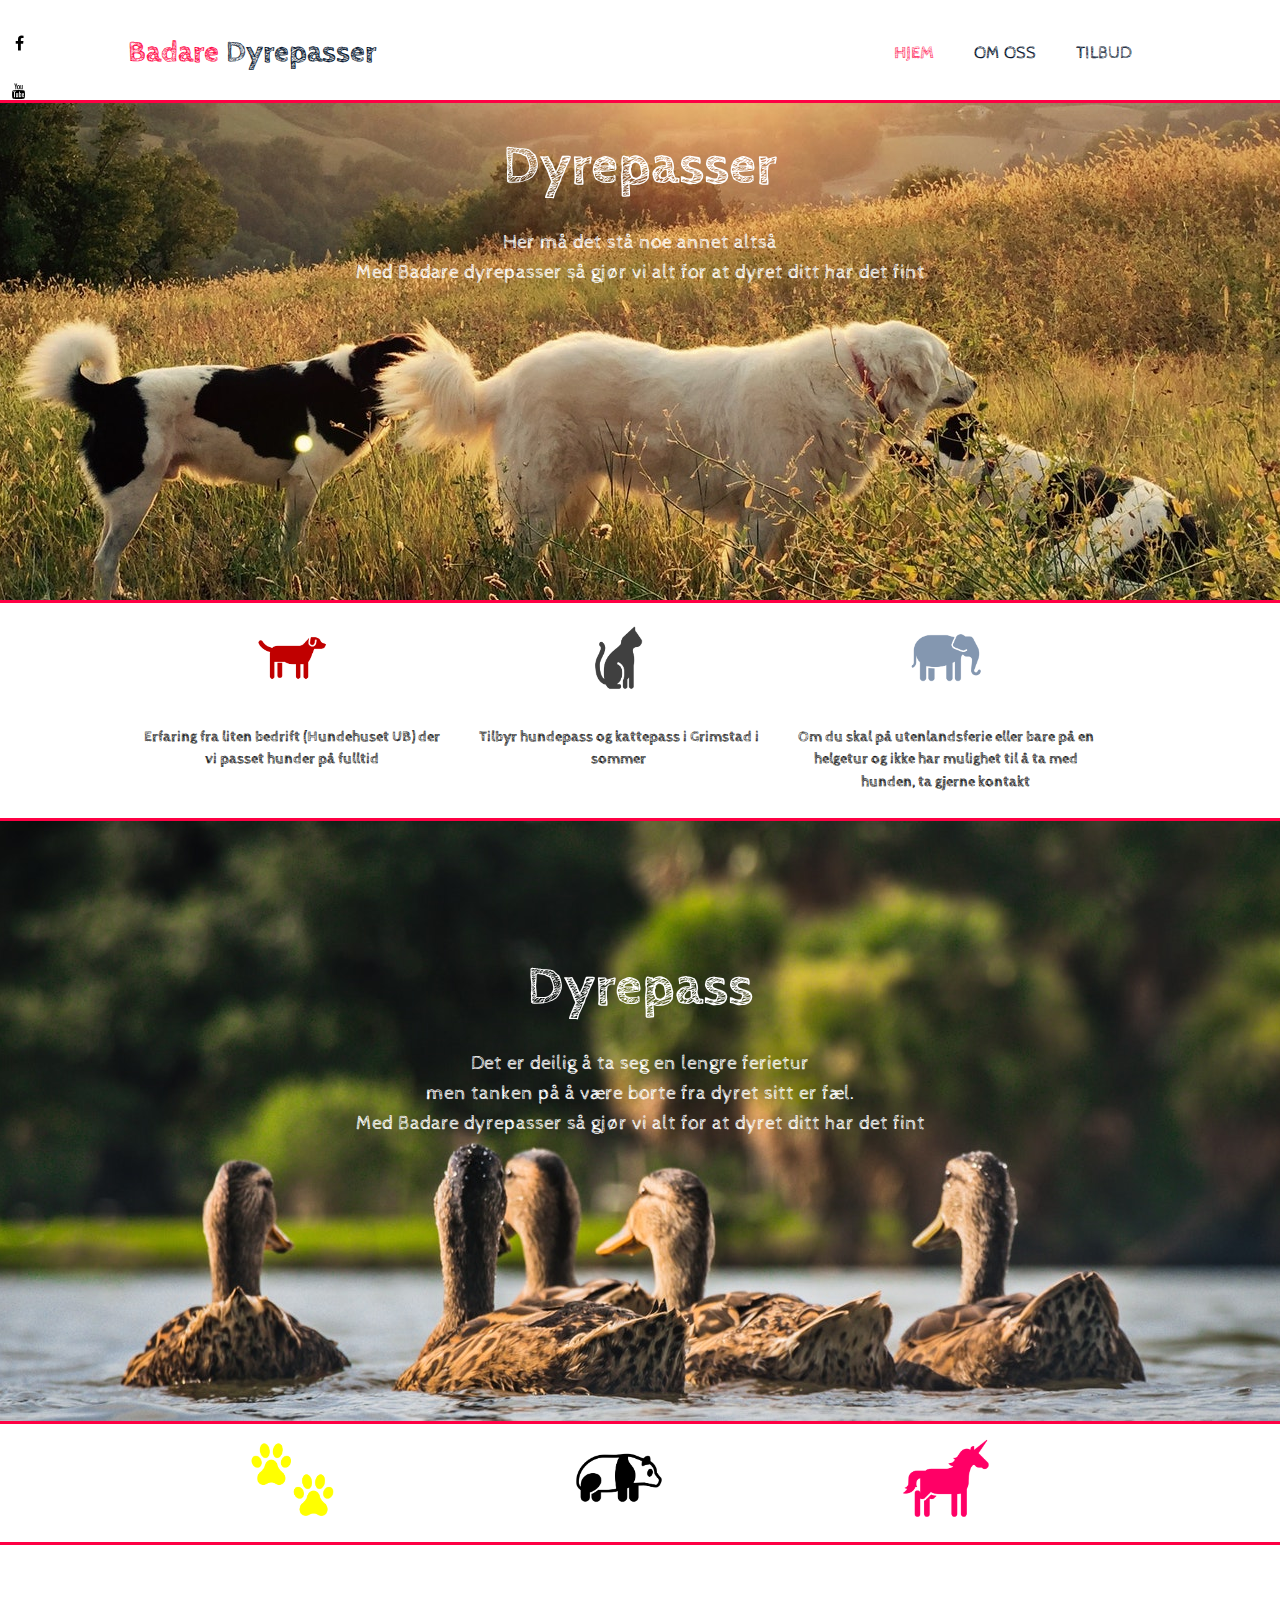
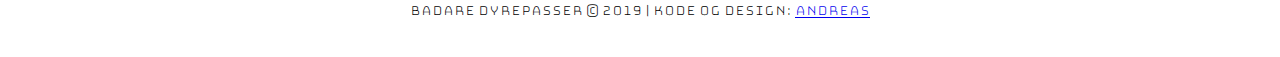
<file: index.html>
<!DOCTYPE html>
<html>
	<head>
		<meta charset="utf-8">
		<meta name="viewport" content="width=device-witdh, initial-scale = 1">
		<meta name="description" content="Hundepasser i Grimstad">
		<meta name="keywords" content="hundepasser, dyrepasser, billig">
		<meta name="author" content="Andreas Olav Hallingstad">
		<title>Badare Dyrepasser</title>
		<link rel="stylesheet" href="./CSS/style.css">
		<link rel="shortcut icon" href="Images/dogicon1.ico">
		<link href='https://fonts.googleapis.com/css?family=Bungee Hairline' rel='stylesheet'>
		<link href='https://fonts.googleapis.com/css?family=Barrio' rel='stylesheet'>
		<link href='https://fonts.googleapis.com/css?family=Cabin Sketch' rel='stylesheet'>
		<link href='https://fonts.googleapis.com/css?family=Halant' rel='stylesheet'>
	</head>
	<body>
		<div class="header" id="myHeader">
			<div class="container">
				<div id="branding">
					<h1><span class="highlight">Badare</span> Dyrepasser</h1>
				</div>
			<nav>
				<ul>
					<li class="current"><a href="index">Hjem</a></li>
					<li><a href="om">Om Oss</a></li>
					<li><a href="tilbud">Tilbud</a></li>
				</ul>
			</nav>
			</div>
		</div>
		
		<!-- Load font awesome icons -->
		<link rel="stylesheet" href="https://cdnjs.cloudflare.com/ajax/libs/font-awesome/4.7.0/css/font-awesome.min.css">

		<!-- The social media icon bar -->
		<div class="icon-bar">
		  <a href="#" class="facebook"><i class="fa fa-facebook"></i></a> 
		  <a href="#" class="youtube"><i class="fa fa-youtube"></i></a> 
		</div>
		
		<section id="showcase1">
			<div class="container">
				<h1>Dyrepasser</h1>
				<p>Her må det stå noe annet altså<br>Med Badare dyrepasser så gjør vi alt for at dyret ditt har det fint</p>
			</div>
		</section>
		
		<section id="boxes">
			<div class="container">
				<div class="box">
					<img src="./Images/hundindex.png">
					<p><b>Erfaring fra liten bedrift (Hundehuset UB) der vi passet hunder på fulltid</b></p>
				</div>
				<div class="box">
					<img src="./Images/kattindex.png">
					<p><b>Tilbyr hundepass og kattepass i Grimstad i sommer</b></p>
				</div>
				<div class="box">
					<img src="./Images/elefantindex.png">
					<p><b>Om du skal på utenlandsferie eller bare på en helgetur og ikke har mulighet til å ta med hunden, ta gjerne kontakt</b></p>
				</div>
			</div>
		</section>
		
		<section id="showcase">
			<div class="container">
				<h1>Dyrepass</h1>
				<p>Det er deilig å ta seg en lengre ferietur<br> men tanken på å være borte fra dyret sitt er fæl.<br>Med Badare dyrepasser så gjør vi alt for at dyret ditt har det fint</p>
			</div>
		</section>
		
			<section id="boxes">
			<div class="container">
				<div class="box">
					<img src="./Images/sporindex579.png">
				</div>
				<div class="box">
					<img src="./Images/pandaindex579.png">
				</div>
				<div class="box">
					<img src="./Images/unicornindex579.png">
				</div>
			</div>
			</section>
		
		<!--<section id="newsletter">
			<div class="container">
				<h1>Hundepass &nbsp;|&nbsp; Kattepass &nbsp;|&nbsp; Billig</h1>
				<form>
					<button type="submit" class="button_1"><b>Ta Kontakt</b></button>
				</form>
			</div>
		</section>-->
		
		<footer>
			<p><b>Badare Dyrepasser &copy; 2019 | Kode og Design: <a href="https://linkedin.com/in/andreasolavhallingstad/">Andreas</a></b></p>
		</footer>
	</body>
</html>
</file>
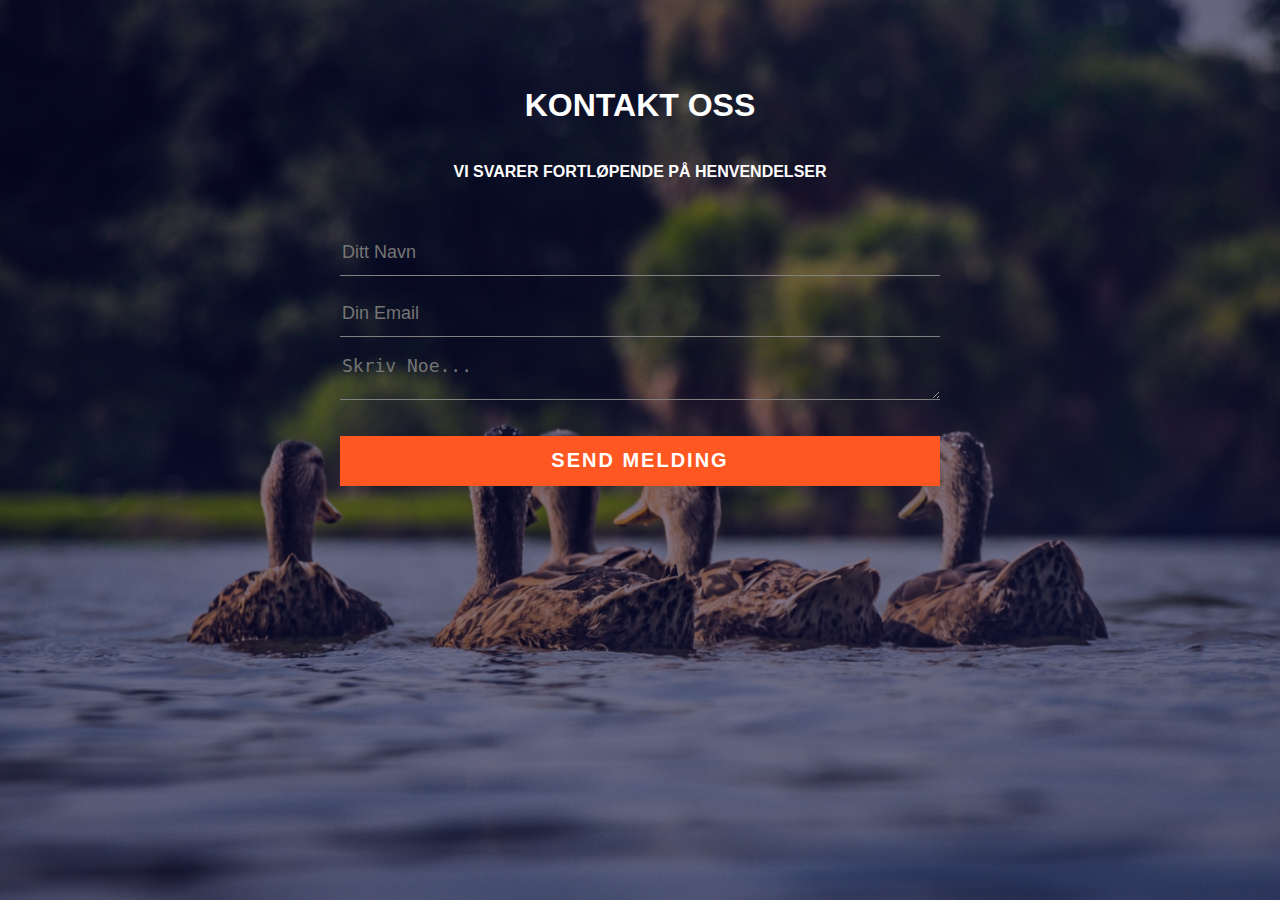
<file: contact.html>
<html>
<head>
	<title>Badare | Kontakt Oss</title>
	<link rel="stylesheet" href="./CSS/style1.css">
</head>

<body>
	<div class="contact-title">
		<h1>Kontakt Oss</h1><br>
		<h2>Vi svarer fortløpende på henvendelser</h2>
	</div>
	
	<div class="contact-form">
		<form id="contact-form" method="post" action="contact-form.php">
		<input name="name" type="text" class="form-control" placeholder="Ditt Navn" required><br>
		
		<input name="email" type="email" class="form-control" placeholder="Din Email" required><br>
		
			<textarea name="message" class="form-control" placeholder="Skriv Noe..." row="4" required></textarea><br>
			
			<input type="submit" class="form-control submit" value="SEND MELDING">
		</form>
	
	</div>
</body>
</html>
</file>
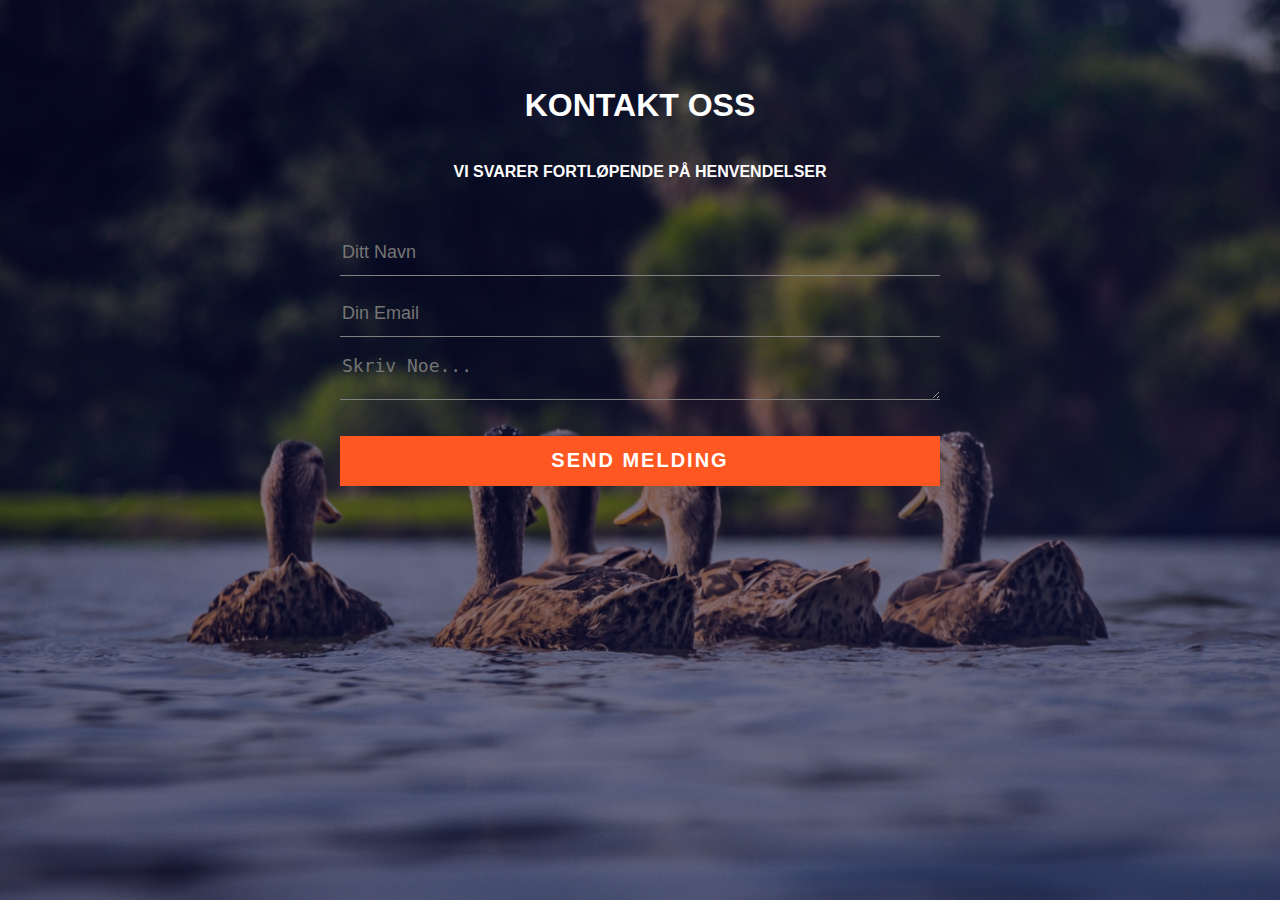
<file: kontakt.html>
<html>
<head>
	<title>Badare | Kontakt Oss</title>
	<link rel="stylesheet" href="./CSS/style1.css">
</head>

<body>
	<div class="contact-title">
		<h1>Kontakt Oss</h1><br>
		<h2>Vi svarer fortløpende på henvendelser</h2>
	</div>
	
	<div class="contact-form">
		<form id="contact-form" method="post" action="contact-form-handler.php">
		<input name="name" type="text" class="form-control" placeholder="Ditt Navn" required><br>
		
		<input name="email" type="email" class="form-control" placeholder="Din Email" required><br>
		
			<textarea name="message" class="form-control" placeholder="Skriv Noe..." row="4" required></textarea><br>
			
			<input type="submit" class="form-control submit" value="SEND MELDING">
		</form>
	
	</div>
</body>
</html>
</file>
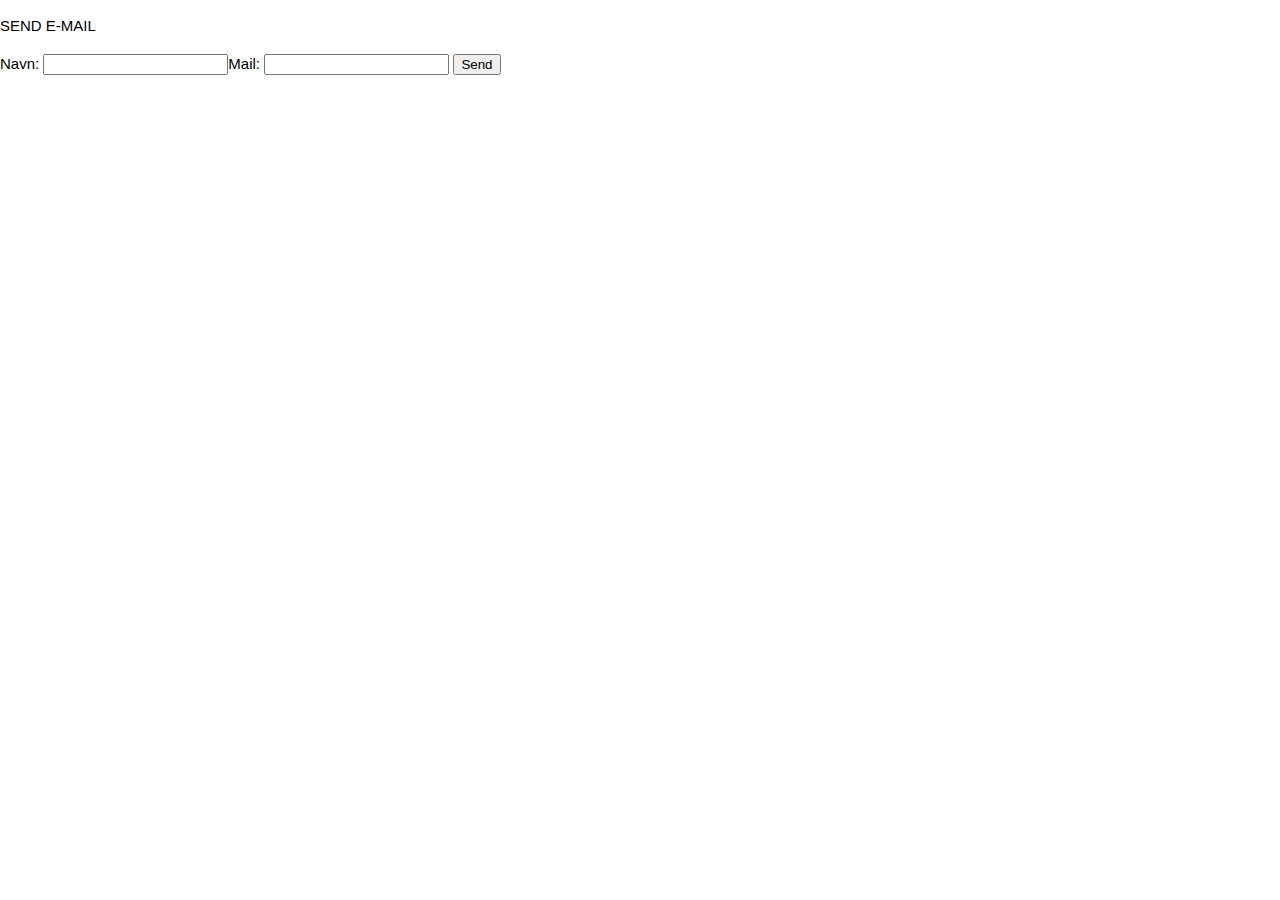
<file: kontakt3.html>
<!DOCTYPE html>
<html>
	<head>
		<meta charset ="utf-8">
		<title>Contact form</title>
		<link rel="stylesheet" href="CSS\style.css">
	</head>
	<body>
		<main>
			<p> SEND E-MAIL</p>
			<form action="https://formspree.io/you@email.com">Navn:
				<input type="text" name="name">Mail:
				<input type="email" name="_replyto">
				<input type="submit" value="Send">
			</form>
		</main>
	</body>
</html>
</file>
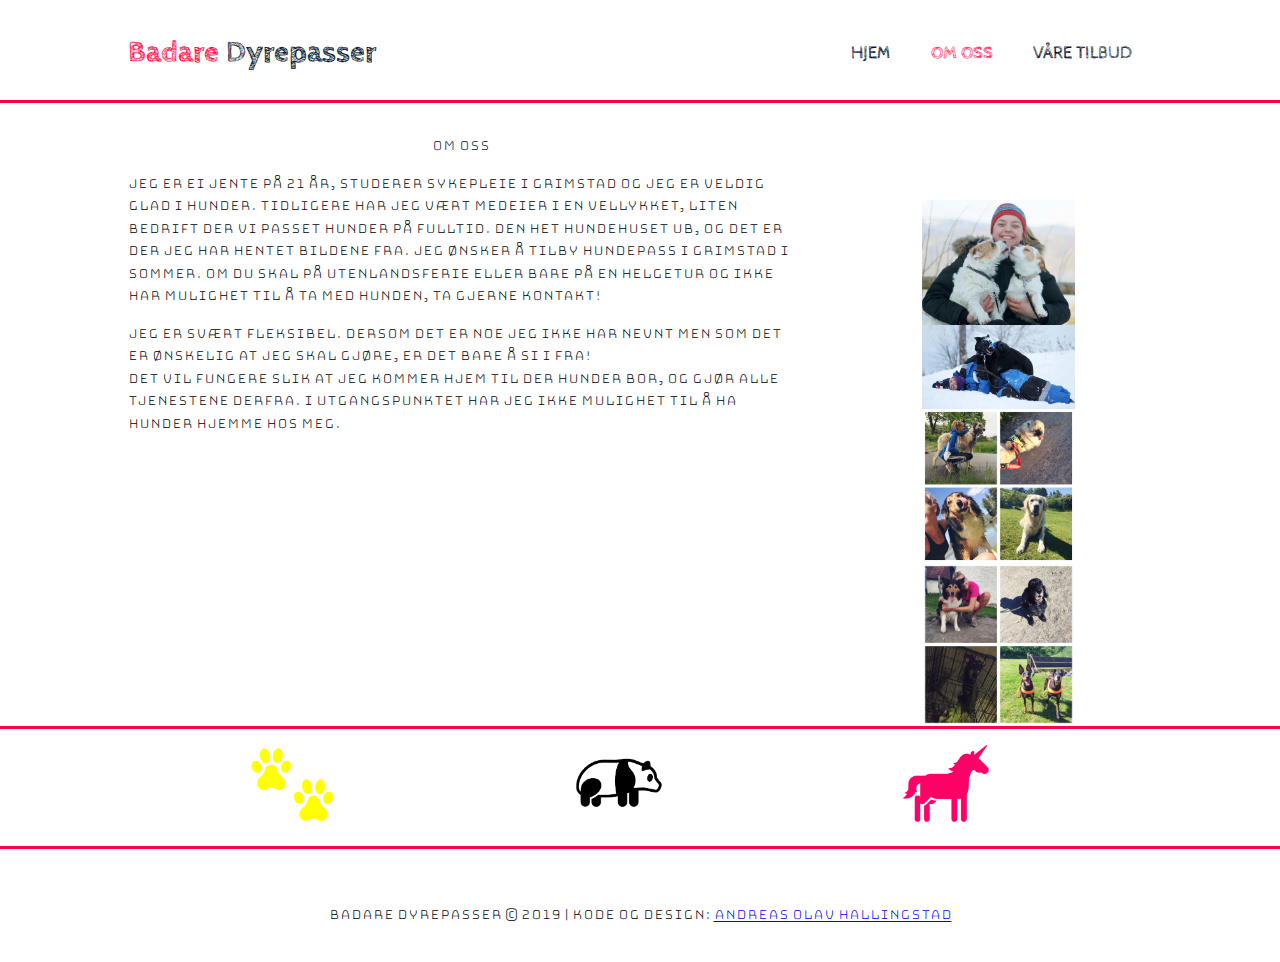
<file: om.html>
<!DOCTYPE html>
<html>
	<head>
		<meta charset="utf-8">
		<meta name="viewport" content="width=device-witdh, initial-scale = 1">
		<meta name="description" content="Hundepasser i Grimstad">
		<meta name="keywords" content="hundepasser, dyrepasser, billig">
		<meta name="author" content="Andreas Olav Hallingstad">
		<title>Badare Dyrepasser | Om</title>
		<link rel="shortcut icon" href="Images/dogicon1.ico">
		<link rel="stylesheet" href="./CSS/style.css">
		<link href='https://fonts.googleapis.com/css?family=Cabin Sketch' rel='stylesheet'>
		<link href='https://fonts.googleapis.com/css?family=Halant' rel='stylesheet'>
		<link href='https://fonts.googleapis.com/css?family=Bungee Hairline' rel='stylesheet'>
	</head>
	<body>
		<div class="header" id="myHeader">
			<div class="container">
				<div id="branding">
					<h1><span class="highlight">Badare</span> Dyrepasser</h1>
				</div>
			<nav>
				<ul>
					<li><a href="index">Hjem</a></li>
					<li class="current"><a href="om">Om Oss</a></li>
					<li><a href="tilbud">Våre Tilbud</a></li>
				</ul>
			</nav>
			</div>
		</div>
		
		<section id="main">
			<div class="container">
				<article id="main-col">
					<h1 class="page-title">Om Oss</h1>
					<b><p>Jeg er ei jente på 21 år, studerer sykepleie i Grimstad og jeg er veldig glad i hunder. Tidligere har jeg vært medeier i en vellykket, liten bedrift der vi passet hunder på fulltid. Den het Hundehuset UB, og det er der jeg har hentet bildene fra. Jeg ønsker å tilby hundepass i Grimstad i sommer. Om du skal på utenlandsferie eller bare på en helgetur og ikke har mulighet til å ta med hunden, ta gjerne kontakt!</p>
					<p>Jeg er svært fleksibel. Dersom det er noe jeg ikke har nevnt men som det er ønskelig at jeg skal gjøre, er det bare å si i fra!<br>Det vil fungere slik at jeg kommer hjem til der hunder bor, og gjør alle tjenestene derfra. I utgangspunktet har jeg ikke mulighet til å ha hunder hjemme hos meg.</p></b>
					
				</article>
				
				<aside id="sidebar">
						<img src="./Images/siljetohunder.png" class="center">
						<img src="./Images/hundersnø.jpg" class="center">
						<img src="./Images/hunder4.jpg" class="center">
						<img src="./Images/hunder44.jpg" class="center">
				</aside>

			</div>
		</section>
		
		<section id="boxes">
			<div class="container">
				<div class="box">
					<img src="./Images/sporindex579.png">
				</div>
				<div class="box">
					<img src="./Images/pandaindex579.png">
				</div>
				<div class="box">
					<img src="./Images/unicornindex579.png">
				</div>
			</div>
		</section>
		
		<footer>
			<p><b>Badare Dyrepasser &copy; 2019 | Kode og Design: <a href="https://linkedin.com/in/andreasolavhallingstad/">Andreas Olav Hallingstad</a></b></p>
		</footer>
	</body>
</html>
</file>
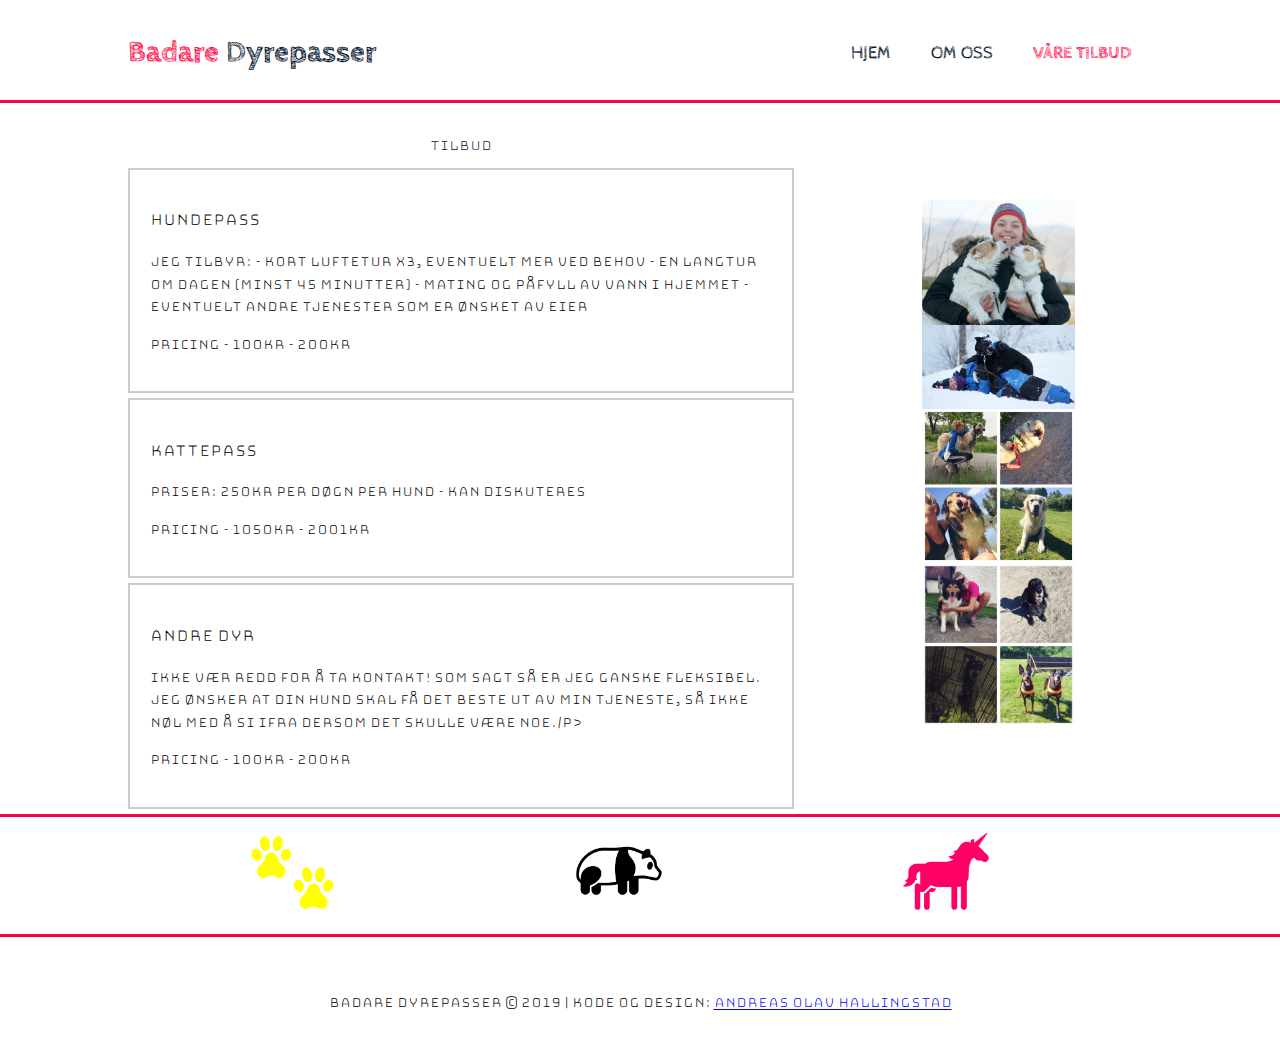
<file: tilbud.html>
<!DOCTYPE html>
<html>
	<head>
		<meta charset="utf-8">
		<meta name="viewport" content="width=device-witdh, initial-scale = 1">
		<meta name="description" content="Hundepasser i Grimstad">
		<meta name="keywords" content="hundepasser, dyrepasser, billig">
		<meta name="author" content="Andreas Olav Hallingstad">
		<title>Badare Dyrepasser | Tilbud</title>
		<link rel="shortcut icon" href="Images/dogicon1.ico">
		<link rel="stylesheet" href="./CSS/style.css">
		<link href='https://fonts.googleapis.com/css?family=Cabin Sketch' rel='stylesheet'>
		<link href='https://fonts.googleapis.com/css?family=Halant' rel='stylesheet'>
		<link href='https://fonts.googleapis.com/css?family=Bungee Hairline' rel='stylesheet'>
	</head>
	<body>
		<div class="header" id="myHeader">
			<div class="container">
				<div id="branding">
					<h1><span class="highlight">Badare</span> Dyrepasser</h1>
				</div>
			<nav>
				<ul>
					<li><a href="index">Hjem</a></li>
					<li><a href="om">Om Oss</a></li>
					<li class="current"><a href="tilbud">Våre Tilbud</a></li>
				</ul>
			</nav>
			</div>
		</div>
		
		<section id="main">
			<div class="container">
				<article id="main-col">
					<h1 class="page-title">Tilbud</h1>
					<ul id="service">
						<li>
							<h3>Hundepass</h3>
							<b><p>Jeg tilbyr:
- Kort luftetur x3, eventuelt mer ved behov 
- En langtur om dagen (Minst 45 minutter)
- Mating og påfyll av vann i hjemmet
- Eventuelt andre tjenester som er ønsket av eier</p>
							<p>Pricing - 100kr - 200kr</p></b>
						</li>
						<li>
							<h3>Kattepass</h3>
							<b><p>Priser:
250kr per døgn per hund
- Kan diskuteres
</p>
							<p>Pricing - 1050kr - 2001kr</p></b>
						</li>
						<li>
							<h3>Andre dyr</h3>
							<b><p>Ikke vær redd for å ta kontakt! Som sagt så er jeg ganske fleksibel. Jeg ønsker at din hund skal få det beste ut av min tjeneste, så ikke nøl med å si ifra dersom det skulle være noe./p>
							<p>Pricing - 100kr - 200kr</p></b>
						</li>
					</ul>
				</article>
				
				<aside id="sidebar">
						<img src="./Images/siljetohunder.png" class="center">
						<img src="./Images/hundersnø.jpg" class="center">
						<img src="./Images/hunder4.jpg" class="center">
						<img src="./Images/hunder44.jpg" class="center">
				</aside>

			</div>
		</section>
		
		<section id="boxes">
			<div class="container">
				<div class="box">
					<img src="./Images/sporindex579.png">
				</div>
				<div class="box">
					<img src="./Images/pandaindex579.png">
				</div>
				<div class="box">
					<img src="./Images/unicornindex579.png">
				</div>
			</div>
		</section>
		
		<footer>
			<p><b>Badare Dyrepasser &copy; 2019 | Kode og Design: <a href="https://linkedin.com/in/andreasolavhallingstad/">Andreas Olav Hallingstad</a></b></p>
		</footer>
	</body>
</html>
</file>
<file: CSS/style.css>
body{
	font: 15px/1.5 Arial, Helvetica, sans-serif;
	padding:0;
	margin:0;
	background-color:#ffffff;
}
form .submit:hover{
	background-color:#f44336;
	cursor:pointer;
}
.button_1:hover {
  background-color: #ff0044;
  color: #ffffff;
  cursor:pointer;
  border: 3px solid #ffffff;
}
/* Global*/
.container{
	width:80%;
	margin:auto;
	overflow:hidden;
}

.page-title{
	text-align:center;
	font:bold;
	color:#00102B;
	text-decoration:none;
	text-transform:uppercase;
	font-size:15px;
}

ul{
	margin:0;
	padding:0;
}

.button_1{
	height:50px;
	padding:15px;
	background-color: #ffffff;
    border: 3px solid #ff0044;
	border-radius:10%;
	color:#ff0044;
	-webkit-transition-duration: 0.8s; /* Safari */
    transition-duration: 0.8s;
}

.dark{
	padding:15px;
	background:#ffffff;
	color:#35424a;
	margin-top:10px;
	margin-bottom:10px;
	border:#FF0044 3px solid;
}

/* Header*/

.header{
	background:#ffffff;
	color:#00102B;
	padding-top:30px;
	min-height:70px;
	border-bottom:#FF0044 3px solid;
	position: fixed; /* Fixed position - sit on top of the page */
	top: 0; 
    width: 100%; /* Full width */
	transition: 0.2s; /* Add a transition effect (when scrolling - and font size is decreased) */
	font-family: 'Cabin Sketch', serif;
} 

.header a{
	color:#00102B;
	text-decoration:none;
	text-transform: uppercase;
	font-size:17.5px;
	font-family: 'Cabin Sketch', serif;
}


.header li{
	float: left;
	display:inline;
	padding: 0 20px 0 20px;
}

.header #branding{
	float: left;
	margin:0;
}

.header #branding h1{
	margin:0;
}

.header nav{
	float:right;
	margin-top:10px;
}

.header .highlight, .header .current a{
	color:#FF0044;
	font-weight:bold;
}

.header a:hover{
	color:#cccccc;
	font-weight:bold;
}

/*STICKY SOCIAL*/

/* Fixed/sticky icon bar (vertically aligned 50% from the top of the screen) */
.icon-bar {
  position: fixed;
  top: 7.5%;
  -webkit-transform: translateY(-50%);
  -ms-transform: translateY(-50%);
  transform: translateY(-50%);
}

/* Style the icon bar links */
.icon-bar a {
  display: block;
  text-align: center;
  padding: 12px;
  transition: all 0.3s ease;
  color: #000000;
  font-size: 16px;
}

/* Style the social media icons with color, if you want */
.icon-bar a:hover {
  /* background-color: #ff0044; */
  color: #ff0044
}

.facebook {
  background:#none;
  color: #000000;
}

.linkedin {
  background: #007bb5;
  color: white;
}

.youtube {
  background:#none;
  color: #000000;
}

/*showcase*/
#showcase{
	min-height:600px;
	background:url('../Images/showcase.jpg') no-repeat -100px -150px;
	text-align:center;
	color:#ffffff;
}

#showcase h1{
	margin-top:125px;
	font-size:55px;
	margin-bottom:10px;
	font-family: 'Cabin Sketch', serif;
}

#showcase p{
	font-size:20px;
	font-family: 'Cabin Sketch', serif;
}

#showcase1{
	min-height:600px;
	background:url('../Images/showcase1.jpg') no-repeat -150px -350px;
	text-align:center;
	color:#ffffff;
}

#showcase1 h1{
	margin-top:125px;
	font-size:55px;
	margin-bottom:10px;
	font-family: 'Cabin Sketch', serif;
}

#showcase1 p{
	font-size:20px;
	font-family: 'Cabin Sketch', serif;
}

/* Newsletter*/

#newsletter{
	padding:15px;
	color:#ff0044;
	background:#ffffff;
	text-align:center;
	border-top:#FF0044 3px solid;
}

#newsletter h1{
	float:left;
}

#newsletter form{
	float:right;
	margin-top:12px;
}

#newsletter input[type="email"]{
	padding:4px;
	height:25px;
	width:250px;
}

/* Boxes*/

#boxes{
	margin-top:0px;
	border-top:#FF0044 3px solid;
	border-bottom:#FF0044 3px solid;
}

#boxes .box{
	float:left;
	text-align: center;
	width:30%;
	padding:10px;
	font-family: 'Cabin Sketch', serif;
}

#boxes .box img{
	width:90px;
}

/* Sidebar*/

aside#sidebar{
	margin-top:200px;
	float:right;
	width:30%;
}
aside#sidebar h3{
	text-align:center;
	font:bold;
	color:#00102B;
	text-decoration:none;
	text-transform:uppercase;
	font-size:15px;	
}

aside#sidebar .quote input, aside#sidebar .quote textarea{
	width:80px;
	padding:5px;
}

.center{
  display: block;
  margin-left: auto;
  margin-right: auto;
  width: 50%;
}

/* Main-col */

article#main-col{
	margin-top:125px;
	min-height:500px;
	background:ffffff;
	float:left;
	width:65%;
	color:#000000;
	font-family: 'Bungee Hairline', serif;
}

/*Service*/

ul#service li{
	list-style: none;
	padding:20px;
	border:#cccccc solid 2px;
	margin-bottom:5px;
	background#e6e6e6;
}


/*Footer*/
footer{
	padding:20px;
	margin-top:20px;
	color:#000000;
	background-color:#ffffff;
	text-align:center;
	font-family: 'Bungee Hairline', serif;
}

/* Media Queries */
@media screen and (min-width:10px) and (max-width:800px){
	.header #branding, .header nav, .header nav li, #newsletter h1, #newsletter form, #boxes .box, article#main-col, aside#sidebar, #showcase, #showcase1{
		float:none;
		text-align:center;
		width:100%;
	}
	
	.header{
		padding-bottom:15px;
		width:100%;
	}
	
	#showcase hl{
		margin-top:50px;
		width:100%;
	}
	
	#newsletter button, .quote button{
		display:block;
		width:100%;
	}
	
	#newsletter form, .quote input, .quote textarea{
		width:100%;
		margin-bottom:5px;	
	}
	#main{
		margin-top:50px;
		width:100%;
	}
}
</file>
<file: CSS/style1.css>
body{
	margin:0;
	padding:0;
	text-align:center;
	background:linear-gradient(rgba(0,0,50,0.5),rgba(0,0,50,0.5)),url('../Images/showcase.jpg');
	background-size: cover;
	background-position:center;
	font-family:sans-serif;
	color:#ffffff;
}

.contact-title{
	margin-top:100px;
	color:#fff;
	text-transform:uppercase;
	transition: all 4s ease-in-out;
}

.contact-title h1{
	font-size:32px;
	line-height:10px;
}
.contact-title h2{
	font-size:16px;
}

form{
	margin-top:50px;
	transition: all 4s ease-in-out;
}

.form-control{
	width:600px;
	background: transparent;
	border:none;
	outline:none;
	border-bottom: 1px solid gray;
	font-size: 18px;
	margin-bottom: 16px;
}

input{
	height:45px;
}

form .submit{
	background:#ff5722;
	border-color:transparent;
	color: #ffffff;
	font-size: 20px;
	font-weight: bold;
	letter-spacing: 2px;
	height: 50px;
	margin-top: 20px;
}

form .submit:hover{
	background-color:#f44336;
	cursor:pointer;
}
</file>
